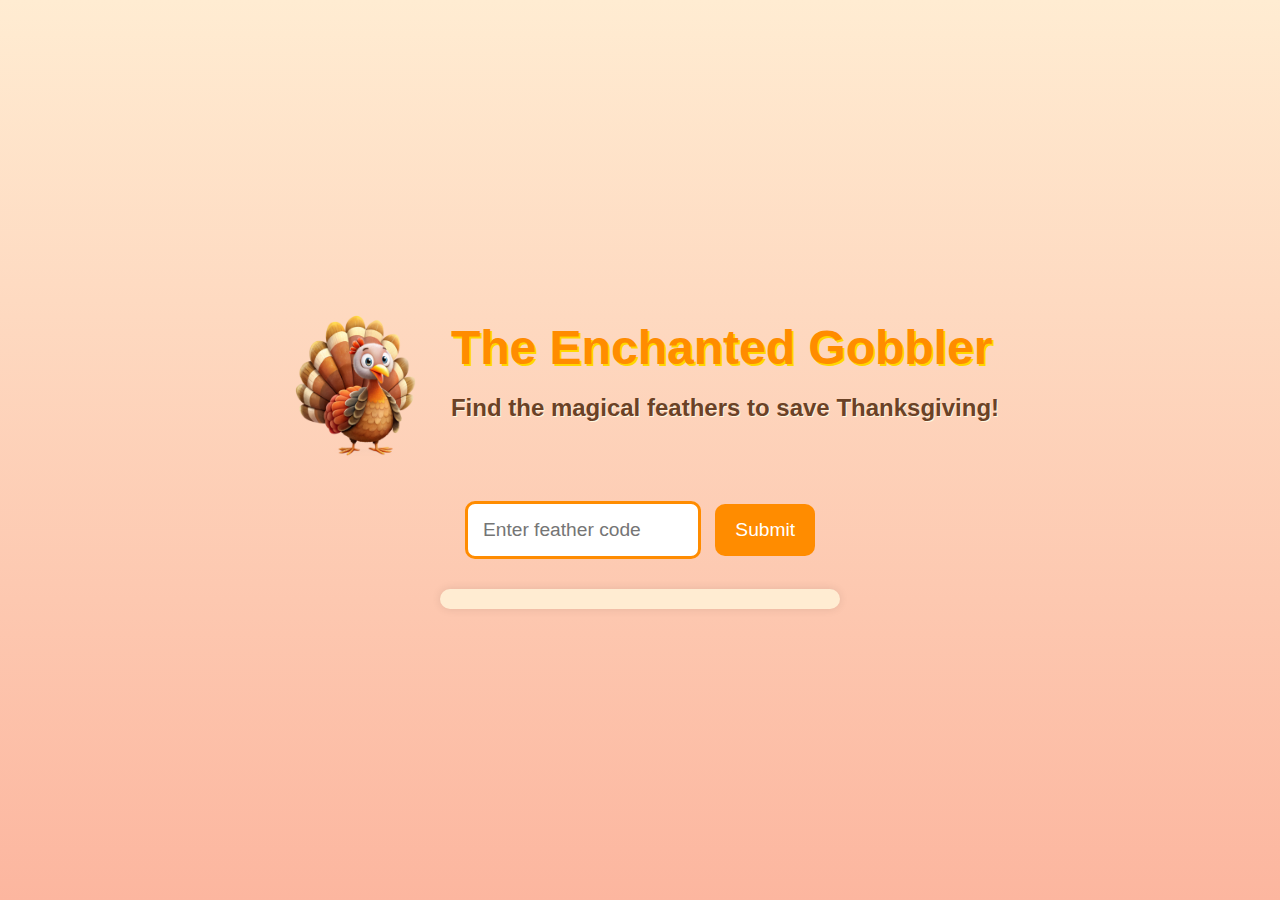
<file: TEST/index.html>
<!DOCTYPE html>
<html lang="en">
<head>
    <meta charset="UTF-8">
    <meta name="viewport" content="width=device-width, initial-scale=1.0">
    <title>The Enchanted Gobbler</title>
    <style>
        /* Overall Page Styling */
        body {
            font-family: 'Comic Sans MS', 'Arial', sans-serif;
            background: linear-gradient(to bottom, #ffecd2, #fcb69f);
            color: #5c3b00;
            margin: 0;
            padding: 0;
            display: flex;
            flex-direction: column;
            align-items: center;
            justify-content: center;
            min-height: 100vh;
            overflow: hidden;
        }

        /* Magical Background */
        body::before {
            content: '';
            position: absolute;
            top: 0;
            left: 0;
            width: 100%;
            height: 100%;
            background: url('https://i.imgur.com/MNOUfq5.png') repeat; /* Add sparkle/star pattern */
            opacity: 0.2;
            z-index: -1;
            animation: twinkle 10s infinite;
        }

        /* Header Section */
        .header {
            display: flex;
            align-items: center;
            margin: 20px;
        }

        .mascot {
            width: 150px;
            height: auto;
            margin-right: 20px;
            animation: bounce 3s infinite;
        }

        h1 {
            font-size: 3rem;
            color: #ff8c00;
            text-shadow: 2px 2px #ffd700;
            margin: 0;
        }

        h2 {
            font-size: 1.5rem;
            color: #6b4226;
            text-shadow: 1px 1px #fff8e1;
            margin-bottom: 30px;
        }

        /* Input Box */
        .input-box {
            margin-top: 20px;
            text-align: center;
        }

        .input-box input {
            padding: 15px;
            font-size: 1.2rem;
            border: 3px solid #ff8c00;
            border-radius: 10px;
            outline: none;
            width: 200px;
            transition: box-shadow 0.3s ease-in-out;
        }

        .input-box input:focus {
            box-shadow: 0 0 10px #ffaf40;
        }

        .input-box button {
            background-color: #ff8c00;
            color: white;
            padding: 15px 20px;
            font-size: 1.2rem;
            border: none;
            border-radius: 10px;
            cursor: pointer;
            margin-left: 10px;
            transition: transform 0.2s ease, background-color 0.3s ease;
        }

        .input-box button:hover {
            background-color: #ffaf40;
            transform: scale(1.1);
        }

        /* Clue Box */
        .clue-box {
            background-color: #fff9e6;
            border: 3px dashed #ff8c00;
            padding: 20px;
            border-radius: 15px;
            text-align: center;
            margin-top: 30px;
            width: 80%;
            max-width: 500px;
            display: none;
            animation: clue-glow 1.5s infinite;
        }

        /* Magical Celebration */
        .celebration {
            display: none;
            text-align: center;
            margin-top: 40px;
            animation: fade-in 2s forwards;
        }

        .celebration .sparkle {
            font-size: 2rem;
            color: #ff5722;
            animation: sparkle 1s infinite;
        }

        .celebration .confetti {
            position: absolute;
            top: 0;
            left: 50%;
            width: 10px;
            height: 10px;
            background-color: #ff8c00;
            border-radius: 50%;
            animation: confetti-fall 3s infinite;
        }

        /* Keyframes for Animations */
        @keyframes bounce {
            0%, 100% {
                transform: translateY(0);
            }
            50% {
                transform: translateY(-10px);
            }
        }

        @keyframes twinkle {
            0%, 100% {
                opacity: 0.2;
            }
            50% {
                opacity: 0.4;
            }
        }

        @keyframes clue-glow {
            0%, 100% {
                box-shadow: 0 0 10px #ffaf40;
            }
            50% {
                box-shadow: 0 0 20px #ffaf40;
            }
        }

        @keyframes fade-in {
            from {
                opacity: 0;
            }
            to {
                opacity: 1;
            }
        }

        @keyframes sparkle {
            0%, 100% { opacity: 1; transform: scale(1); }
            50% { opacity: 0.6; transform: scale(1.2); }
        }

        @keyframes confetti-fall {
            0% {
                transform: translateY(0);
                opacity: 1;
            }
            100% {
                transform: translateY(200px);
                opacity: 0;
            }
        }

        /* Progress Bar */
        .progress-bar {
            margin-top: 30px;
            width: 80%;
            max-width: 400px;
            height: 20px;
            background-color: #ffecd2;
            border-radius: 10px;
            box-shadow: 0 0 10px rgba(0, 0, 0, 0.1);
        }

        .progress-bar span {
            display: block;
            height: 100%;
            width: 0;
            background-color: #ff8c00;
            border-radius: 10px;
        }

    </style>
</head>
<body>
    <div class="header">
        <img src="pngtree-cute-cartoon-turkey-clipart-for-thanksgiving-designs-png-image_13783486.png" alt="Mascot" class="mascot">
        <div>
            <h1>The Enchanted Gobbler</h1>
            <h2>Find the magical feathers to save Thanksgiving!</h2>
        </div>
    </div>

    <div class="input-box">
        <input type="text" id="codeInput" placeholder="Enter feather code">
        <button id="submitCode">Submit</button>
    </div>

    <div class="clue-box" id="clueBox">
        <p id="clueText"><strong>Clue:</strong> The first feather is hiding where the family’s favorite dessert is kept!</p>
    </div>

    <div class="progress-bar">
        <span id="progress"></span>
    </div>

    <div class="celebration" id="celebration">
        <p class="sparkle">✨ Hooray! You've saved the Gobbler's magic! ✨</p>
    </div>

    <script>
        // Clues and Codes
        const clues = [
            { code: "PIE", text: "The first feather is hiding where the family’s favorite dessert is kept!" },
            { code: "FIRE", text: "The second feather is near something that keeps us warm during Thanksgiving." },
            { code: "TABLE", text: "The third feather is where we gather to share stories of gratitude." },
            { code: "FEAST", text: "The final feather is waiting where the Thanksgiving feast is served." }
        ];

        let currentClueIndex = 0;
        const totalClues = clues.length;

        // DOM Elements
        const codeInput = document.getElementById("codeInput");
        const submitButton = document.getElementById("submitCode");
        const clueBox = document.getElementById("clueBox");
        const clueText = document.getElementById("clueText");
        const celebration = document.getElementById("celebration");
        const progressBar = document.getElementById("progress");

        // Update Progress Bar
        function updateProgress() {
            const progressWidth = (currentClueIndex / totalClues) * 100;
            progressBar.style.width = `${progressWidth}%`;
        }

        // Code Submission Logic
        submitButton.addEventListener("click", () => {
            const enteredCode = codeInput.value.trim().toUpperCase();

            if (enteredCode === clues[currentClueIndex].code) {
                if (currentClueIndex < totalClues - 1) {
                    currentClueIndex++;
                    clueText.textContent = clues[currentClueIndex].text;
                    clueBox.style.display = "block";
                    updateProgress();
                    alert("Great job! You're getting closer!");
                } else {
                    clueBox.style.display = "none";
                    celebration.style.display = "block";
                    alert("Congratulations, you've saved Thanksgiving!");
                }
                codeInput.value = ""; // Clear input
            } else {
                alert("Hmm... that doesn't seem right. Try again!");
            }
        });
    </script>
</body>
</html>
</file>
